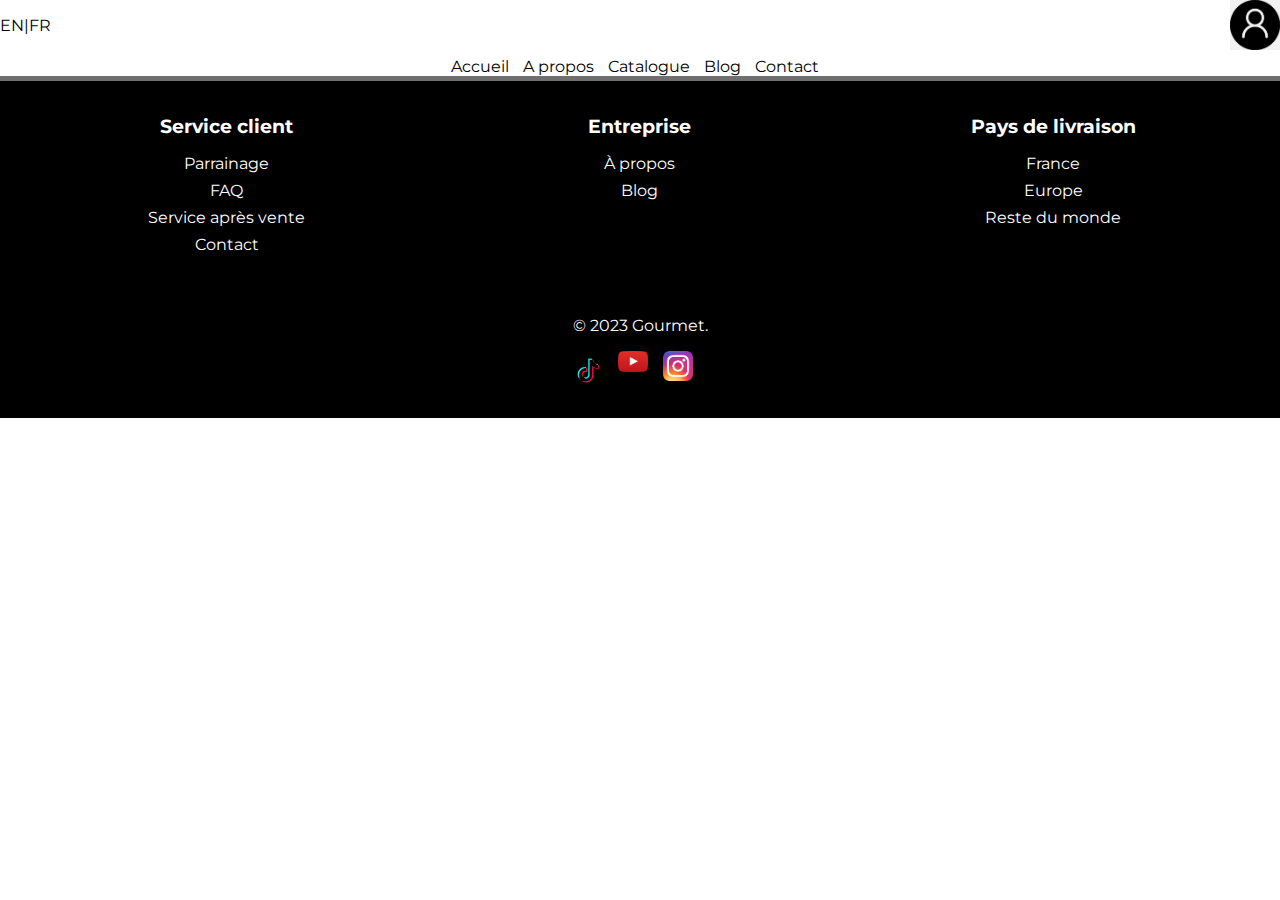
<file: about.html>
<html lang="fr">
<head>
    <meta charset="UTF-8">
    <meta name="viewport" content="width=device-width, initial-scale=1.0">
    <title>Site Vitrine - Gourmet</title>
    <meta charset="utf-8">
    <link rel="stylesheet" href="style.css">
</head>
<body>
    <div class="language">
        <img src="images\logo_signin.png" width="50px" height="50px" alt="login">
        <p>EN|FR</p>
    </div>
    <br>
    <br>
    <br>
    <nav>
        <!-- <div class="firstNav">
            <img src="images\logo_gourmet.png" alt="Gourmet">
        </div> -->
        <!-- <h1>Gourmet</h1> -->
        <div class="onglets">
            <a href="index.html">Accueil</a>
            <a href="about.html">A propos</a>
            <a href="products.html">Catalogue</a>
            <a href="#">Blog</a>
            <a href="contact.html">Contact</a>
        </div>
    </nav>

    <footer>
        <div class="footer-content">
          <div class="footer-section">
            <h1>Service client</h1>
            <ul>
              <li><a href="#">Parrainage</a></li>
              <li><a href="#">FAQ</a></li>
              <li><a href="#">Service après vente</a></li>
              <li><a href="#">Contact</a></li>
            </ul>
          </div>
          <div class="footer-section">
            <h1>Entreprise</h1>
            <ul>
              <li><a href="#">À propos</a></li>
              <li><a href="#">Blog</a></li>
            </ul>
          </div>
          <div class="footer-section">
            <h1>Pays de livraison</h1>
            <ul>
              <li><a href="#">France</a></li>
              <li><a href="#">Europe</a></li>
              <li><a href="#">Reste du monde</a></li>
            </ul>
          </div>
        </div>
      </footer>
      <div class="footer-bottom">
        <p>&copy; 2023 Gourmet.</p>
        <div class="footer-section">
            <ul class="social-icons">
              <li><a href="#"><img src="images\logo_tiktok.png" alt="TikTok"></a></li>
              <li><a href="#"><img src="images\logo_youtube.png" alt="Youtube"></a></li>
              <li><a href="#"><img src="images\logo_insta.png" alt="Instagram"></a></li>
            </ul>
          </div>    
      </div>
</body>
</html>
</file>
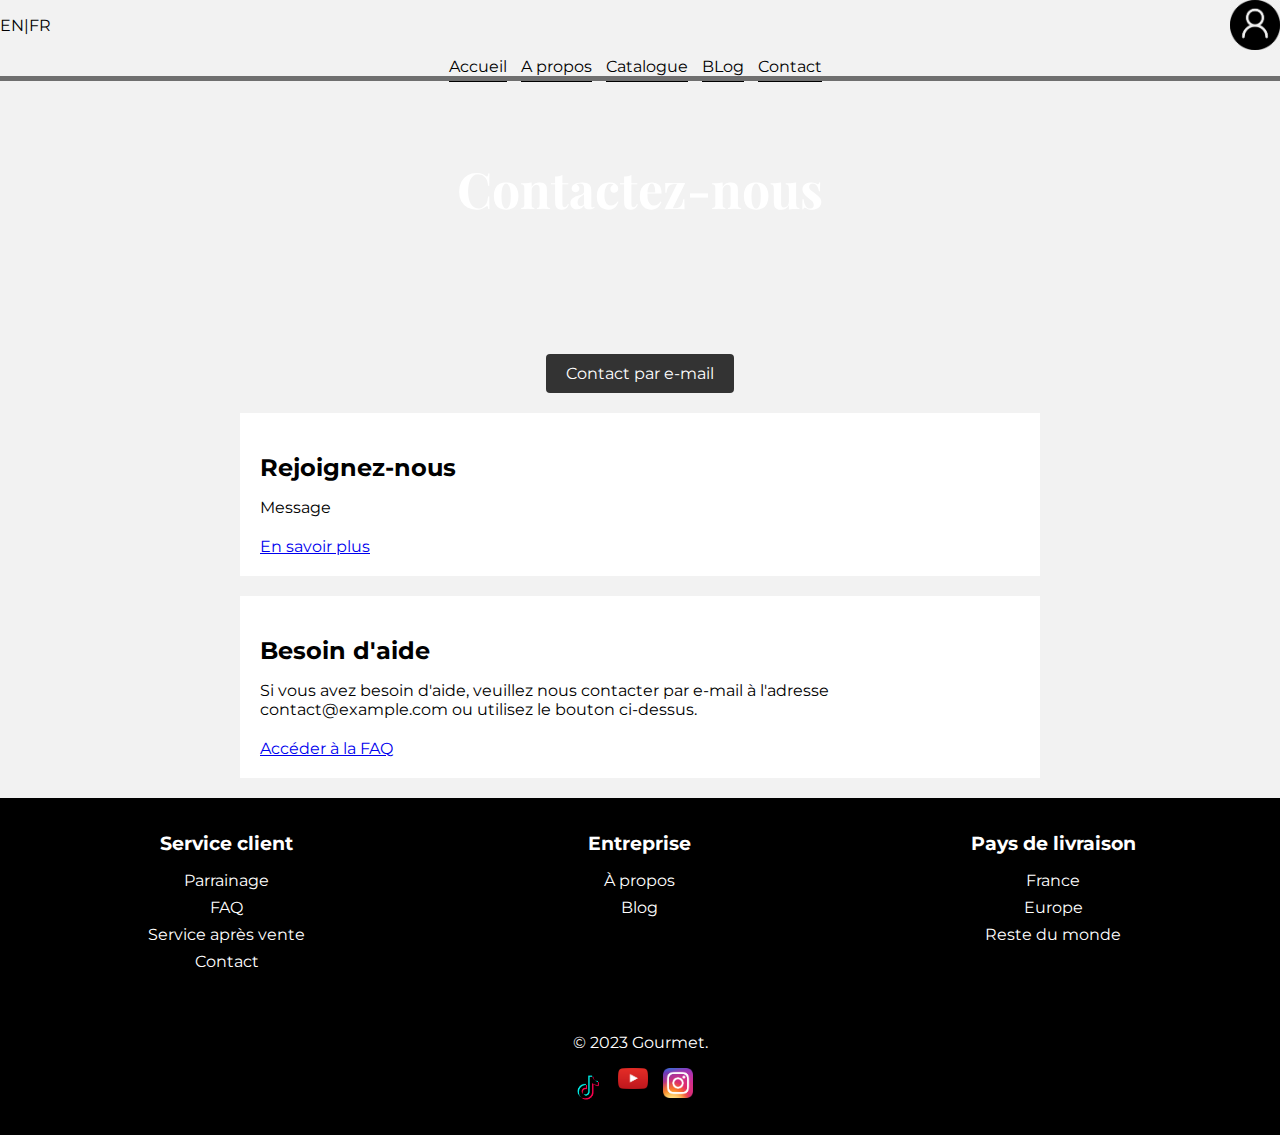
<file: contact.html>
<html lang="fr">
<head>
    <meta charset="UTF-8">
    <meta name="viewport" content="width=device-width, initial-scale=1.0">
    <title>Site Vitrine - Gourmet</title>
    <meta charset="utf-8">
    <link rel="stylesheet" href="style.css">
    <link rel="stylesheet" href="style_contact.css">
</head>
<body>
    <div class="language">
        <img src="images\logo_signin.png" width="50px" height="50px" alt="login">
        <p>EN|FR</p>
    </div>
    <br>
    <br>
    <br>
    <nav>
        <!-- <div class="firstNav">
            <img src="images\logo_gourmet.png" alt="Gourmet">
        </div> -->
        <!-- <h1>Gourmet</h1> -->
        <div class="onglets">
            <a href="index.html">Accueil</a>
            <a href="about.html">A propos</a>
            <a href="products.html">Catalogue</a>
            <a href="#">BLog</a>
            <a href="contact.html">Contact</a>
        </div>
    </nav>

    <header>
        <h1>Contactez-nous</h1>
        <br>
    </header>

    <div class="container">
        <div class="button-container">
            <a href="mailto:contact@example.com">Contact par e-mail</a>
        </div>
        <div class="section">
            <h2>Rejoignez-nous</h2>
            <p>Message</p>
            <a href="#" class="more-info-button">En savoir plus</a>
        </div>
        <div class="section">
            <h2>Besoin d'aide</h2>
            <p>Si vous avez besoin d'aide, veuillez nous contacter par e-mail à l'adresse contact@example.com ou utilisez le bouton ci-dessus.</p>
            <a href="#" class="faq-button">Accéder à la FAQ</a>
        </div>
    </div>

    <footer>
        <div class="footer-content">
          <div class="footer-section">
            <h1>Service client</h1>
            <ul>
              <li><a href="#">Parrainage</a></li>
              <li><a href="#">FAQ</a></li>
              <li><a href="#">Service après vente</a></li>
              <li><a href="#">Contact</a></li>
            </ul>
          </div>
          <div class="footer-section">
            <h1>Entreprise</h1>
            <ul>
              <li><a href="#">À propos</a></li>
              <li><a href="#">Blog</a></li>
            </ul>
          </div>
          <div class="footer-section">
            <h1>Pays de livraison</h1>
            <ul>
              <li><a href="#">France</a></li>
              <li><a href="#">Europe</a></li>
              <li><a href="#">Reste du monde</a></li>
            </ul>
          </div>
        </div>
      </footer>
      <div class="footer-bottom">
        <p>&copy; 2023 Gourmet.</p>
        <div class="footer-section">
            <ul class="social-icons">
              <li><a href="#"><img src="images\logo_tiktok.png" alt="TikTok"></a></li>
              <li><a href="#"><img src="images\logo_youtube.png" alt="Youtube"></a></li>
              <li><a href="#"><img src="images\logo_insta.png" alt="Instagram"></a></li>
            </ul>
          </div>    
      </div>
</body>
</html>
</file>
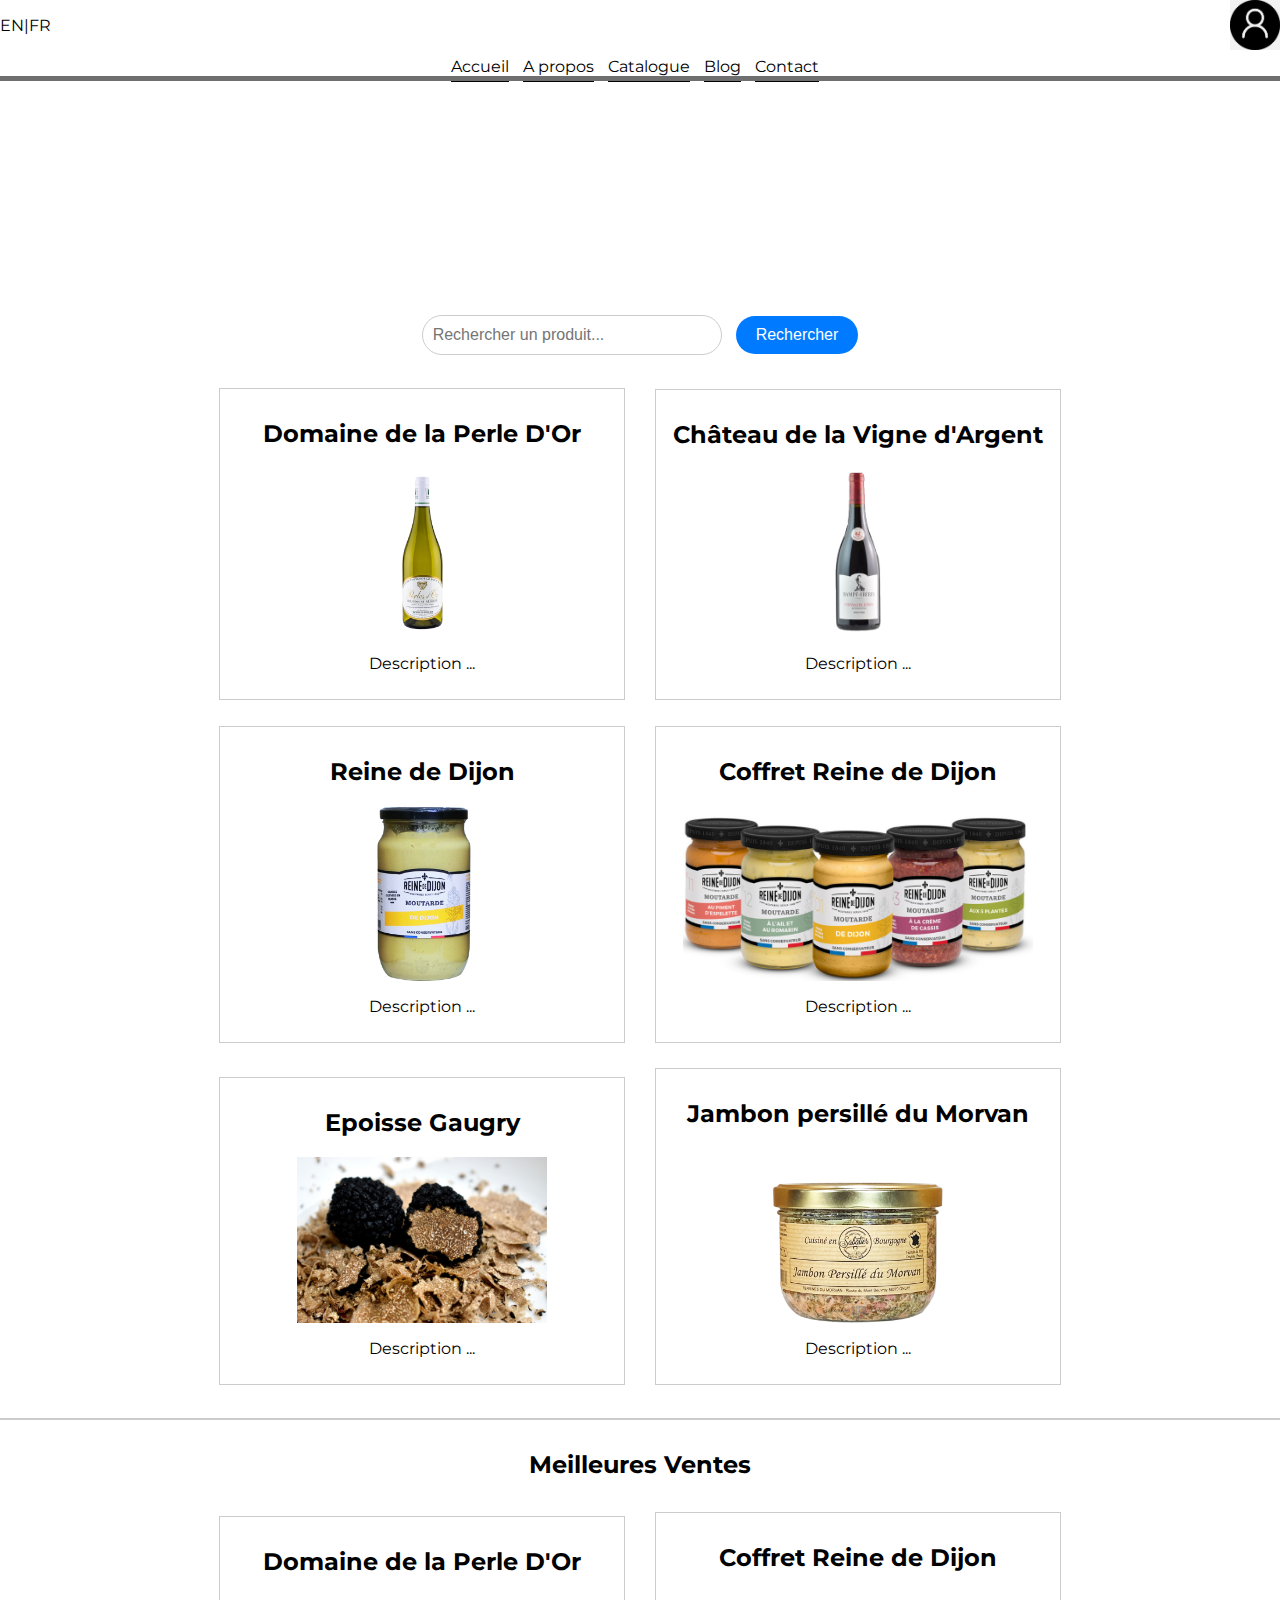
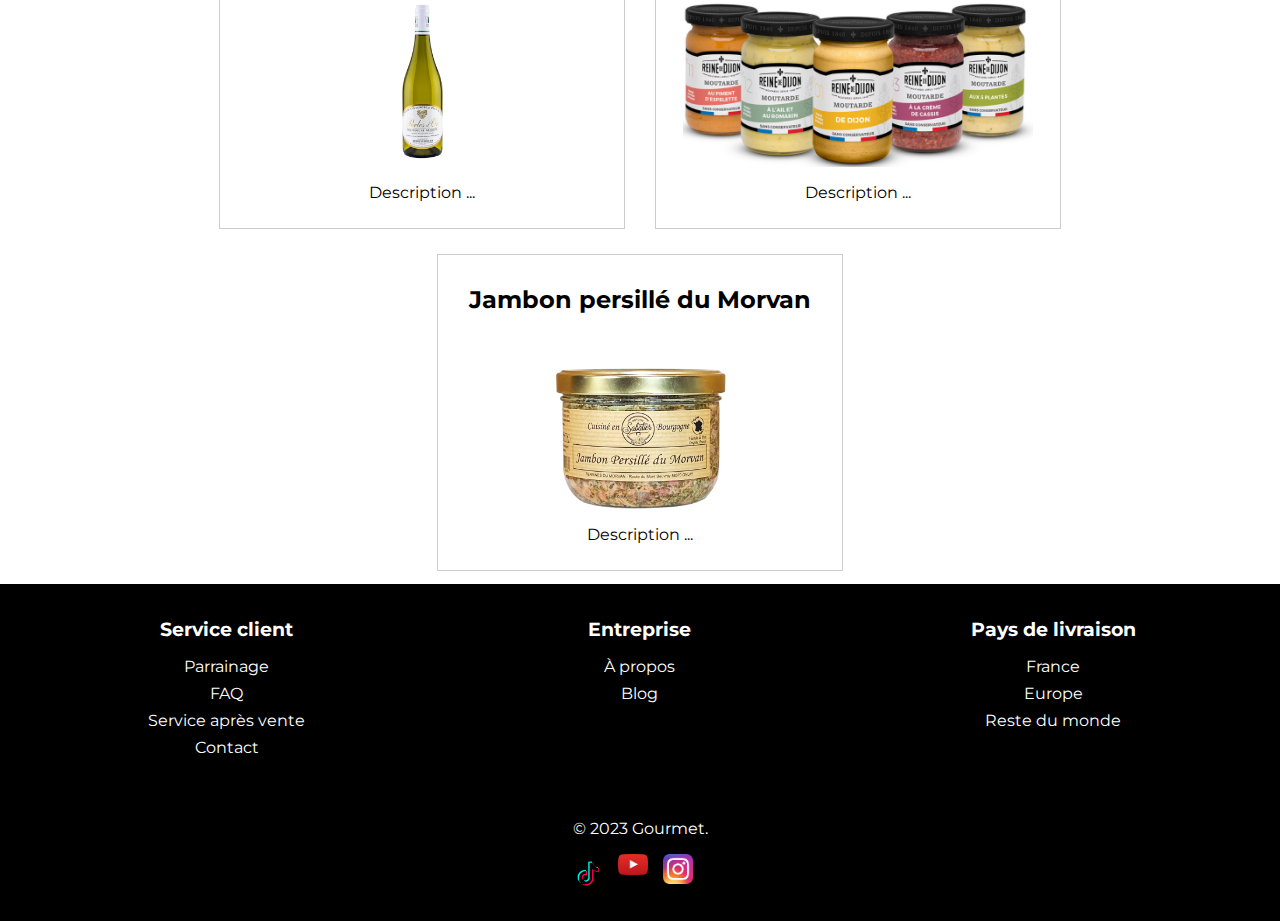
<file: products.html>
<html lang="fr">
<head>
    <meta charset="UTF-8">
    <meta name="viewport" content="width=device-width, initial-scale=1.0">
    <title>Site Vitrine - Gourmet</title>
    <meta charset="utf-8">
    <link rel="stylesheet" href="style.css">
    <link rel="stylesheet" href="style_products.css">
</head>
<body>
    <div class="language">
        <img src="images\logo_signin.png" width="50px" height="50px" alt="login">
        <p>EN|FR</p>
    </div>
    <br>
    <br>
    <br>
    <nav>
        <!-- <div class="firstNav">
            <img src="images\logo_gourmet.png" alt="Gourmet">
        </div> -->
        <!-- <h1>Gourmet</h1> -->
        <div class="onglets">
            <a href="index.html">Accueil</a>
            <a href="about.html">A propos</a>
            <a href="products.html">Catalogue</a>
            <a href="#">Blog</a>
            <a href="contact.html">Contact</a>
        </div>
    </nav>

    <header>
        <h1>Listes des Produits</h1>
    </header>

    <div class="search-box">
        <form action="#" method="post">
            <input type="text" name="search" placeholder="Rechercher un produit..." />
            <button type="submit">Rechercher</button>
        </form>
    </div>

    <div class="product">
        <h2>Domaine de la Perle D'Or</h2>
        <img src="images\domaine_perle_or.png" width="75px" height="75px">
        <p>Description ...</p>
    </div>

    <div class="product">
        <h2>Château de la Vigne d'Argent</h2>
        <img src="images\vigne_argent.png" width="170px" height="170px">
        <p>Description ...</p>
    </div>

    <div class="product">
        <h2>Reine de Dijon</h2>
        <img src="images\moutarde1.png" width="175px" height="175px">
        <p>Description ...</p>    
    </div>

    <div class="product">
        <h2>Coffret Reine de Dijon</h2>
        <img src="images\concours-reine-de-dijon.png" width="350px" height="350px">
        <p>Description ...</p>
    </div>

    <div class="product">
        <h2>Epoisse Gaugry</h2>
        <img src="images\plat3.png" width="250px" height="250px">
        <p>Description ...</p>
    </div>

    <div class="product">
        <h2>Jambon persillé du Morvan</h2>
        <img src="images\jambon-dijon.png" width="175px" height="175px">
        <p>Description ...</p>
    </div>

    <div class="separator"></div>

    <div class="best-sellers">
        <h2>Meilleures Ventes</h2>
        <div class="product">
            <h2>Domaine de la Perle D'Or</h2>
            <img src="images\domaine_perle_or.png" width="75px" height="75px">
            <p>Description ...</p>
        </div>

        <div class="product">
            <h2>Coffret Reine de Dijon</h2>
            <img src="images\concours-reine-de-dijon.png" width="350px" height="350px">
            <p>Description ...</p>
        </div>

        <div class="product">
            <h2>Jambon persillé du Morvan</h2>
            <img src="images\jambon-dijon.png" width="175px" height="175px">
            <p>Description ...</p>
        </div>
    </div>

    <footer>
        <div class="footer-content">
          <div class="footer-section">
            <h1>Service client</h1>
            <ul>
              <li><a href="#">Parrainage</a></li>
              <li><a href="#">FAQ</a></li>
              <li><a href="#">Service après vente</a></li>
              <li><a href="#">Contact</a></li>
            </ul>
          </div>
          <div class="footer-section">
            <h1>Entreprise</h1>
            <ul>
              <li><a href="#">À propos</a></li>
              <li><a href="#">Blog</a></li>
            </ul>
          </div>
          <div class="footer-section">
            <h1>Pays de livraison</h1>
            <ul>
              <li><a href="#">France</a></li>
              <li><a href="#">Europe</a></li>
              <li><a href="#">Reste du monde</a></li>
            </ul>
          </div>
        </div>
      </footer>
      <div class="footer-bottom">
        <p>&copy; 2023 Gourmet.</p>
        <div class="footer-section">
            <ul class="social-icons">
              <li><a href="#"><img src="images\logo_tiktok.png" alt="TikTok"></a></li>
              <li><a href="#"><img src="images\logo_youtube.png" alt="Youtube"></a></li>
              <li><a href="#"><img src="images\logo_insta.png" alt="Instagram"></a></li>
            </ul>
          </div>    
      </div>
</body>
</html>
</file>
<file: style.css>
@import url('https://fonts.googleapis.com/css2?family=Montserrat&display=swap');
@import url('https://fonts.googleapis.com/css2?family=Playfair+Display:wght@600&display=swap');

html{
    scroll-behavior: smooth;
}
body{
    margin: 0px;
    padding: 0px;
    font-family: 'Montserrat', sans-serif;
}

.language {
    text-align: left;
}

.language p {
    float: left;
    margin-right: 10px; /* Espacement entre le texte et l'image */
}

.language img {
    float: right;
}

nav{
    display: flex;
    flex-direction: column;
    justify-content: center;
    align-items: center;
    border-bottom: 5px solid #6f6f6f;
}

nav .onglets a{
    text-decoration: none;
    color: #000;
    margin-right: 10px;
    border-bottom: 1px solid #000;
    padding-bottom: 5px;
}

header{
    display: flex;
    flex-direction: column;
    align-items: center;
    background: url('https://i.ibb.co/4d8CYtM/background-header.jpg');
    background-size: cover;
    color: #fff;
    padding: 40px;
}
header h1{
    font-family: 'Playfair Display', serif;
    font-size: 50px;
}
header h4{
    margin-top: -20px;
    font-size: 20px;
    text-align: center;
    border-bottom: 1px solid #fff;
}
header button{
    padding: 10px 20px;
    background-color: #fff;
    color:#000;
    border:none;
    margin-bottom: 30px;
    outline:none;
    font-size: 20px;
    font-family: 'Playfair Display', serif;
    cursor: pointer;
}

.main{
    margin-top: 40px;
    display: flex;
    flex-direction: column;
    align-items: center;
}
.main .content .card{
    display: flex;
    flex-wrap: wrap;
    justify-content: center;
    margin-bottom:20px;
}
.main .content .card .left{
   flex: 0 0 30%;
   padding: 20px;
   background-color:black;
   color:#fff;
}
.main .content .card .right img{
    height:400px;
    width: 400px;
    margin-top: 5px;
}

footer {
    text-align: center;
    display: flex;
    justify-content: space-between;
    background-color:rgb(0, 0, 0);
    color: #fff;
    padding: 20px;
  }
  
  .footer-content {
    display: flex;
    width: 100%;
  }
  
  .footer-section {
    flex: 1;
    padding: 0 10px;
  }
  
  .footer-section h1 {
    font-size: 1.2em;
    margin-bottom: 10px;
  }
  
  .footer-section ul {
    list-style: none;
    padding: 0;
  }
  
  .footer-section ul li {
    margin-bottom: 8px;
  }
  
  .footer-section ul li a {
    color: #fff;
    text-decoration: none;
  }
  
  .footer-section ul li a:hover {
    color: #ff6347;
  }
  

  .footer-bottom {
    text-align: center;
    width: 100%;
    padding-top: 10px;
    position: absolute;
    background-color:rgb(0, 0, 0);
    color: #fff;
  }

  /* Ajout de style pour les logos des réseaux sociaux */
.social-icons {
    list-style: none;
    display: flex;
    justify-content: center;
  }
  
  .social-icons li {
    margin-right: 15px;
  }
  
  .social-icons img {
    width: 30px; /* Ajustez la taille des logos selon vos besoins */
    height: auto;
  }


/* @media screen and (max-width:680px){
    nav .onglets {
        margin-left: 0px;
        margin-bottom: 20px;
    }
    .main .card {
        margin: 10px;
    }
    .main .content .card .right img{
        height:200px;
        width: 100%;
        margin-top: -0px;
    }
    .main .content .card{
        display: block;
    }
    footer{
        padding: 30px;
    }
} */
</file>
<file: style_contact.css>
body {
    font-family: 'Montserrat', sans-serif;
    background-color: #f2f2f2;
    margin: 0;
    padding: 0;
}

.container {
    max-width: 800px;
    margin: 0 auto;
    padding: 20px;
}
.button-container {
    text-align: center;
    margin-top: 20px;
}
.button-container a {
    display: inline-block;
    background-color: #333;
    color: #fff;
    padding: 10px 20px;
    text-decoration: none;
    border-radius: 4px;
}
.section {
    background-color: #fff;
    padding: 20px;
    margin-top: 20px;
}
.section h2 {
    margin-bottom: 10px;
}
.section p {
    margin-bottom: 20px;
}
</file>
<file: style_products.css>
body {
    font-family: 'Montserrat', sans-serif;
    text-align: center;
}

.product {
    display: inline-block;
    width: 30%;
    margin: 1%;
    border: 1px solid #ccc;
    padding: 10px;
}
.product img {
    max-width: 100%;
    height: auto;
}

.best-sellers {
    margin-top: 30px;
}

.separator {
    border: 1px solid #ccc;
    margin: 20px 0;
}

.search-box {
    margin: 20px 0;
    text-align: center;
}
.search-box input[type="text"] {
    padding: 10px;
    border: 1px solid #ccc;
    border-radius: 20px;
    font-size: 16px;
    width: 300px;
    margin-right: 10px;
}
.search-box button {
    background-color: #007bff;
    color: #fff;
    border: none;
    border-radius: 20px;
    padding: 10px 20px;
    font-size: 16px;
    cursor: pointer;
}
</file>
